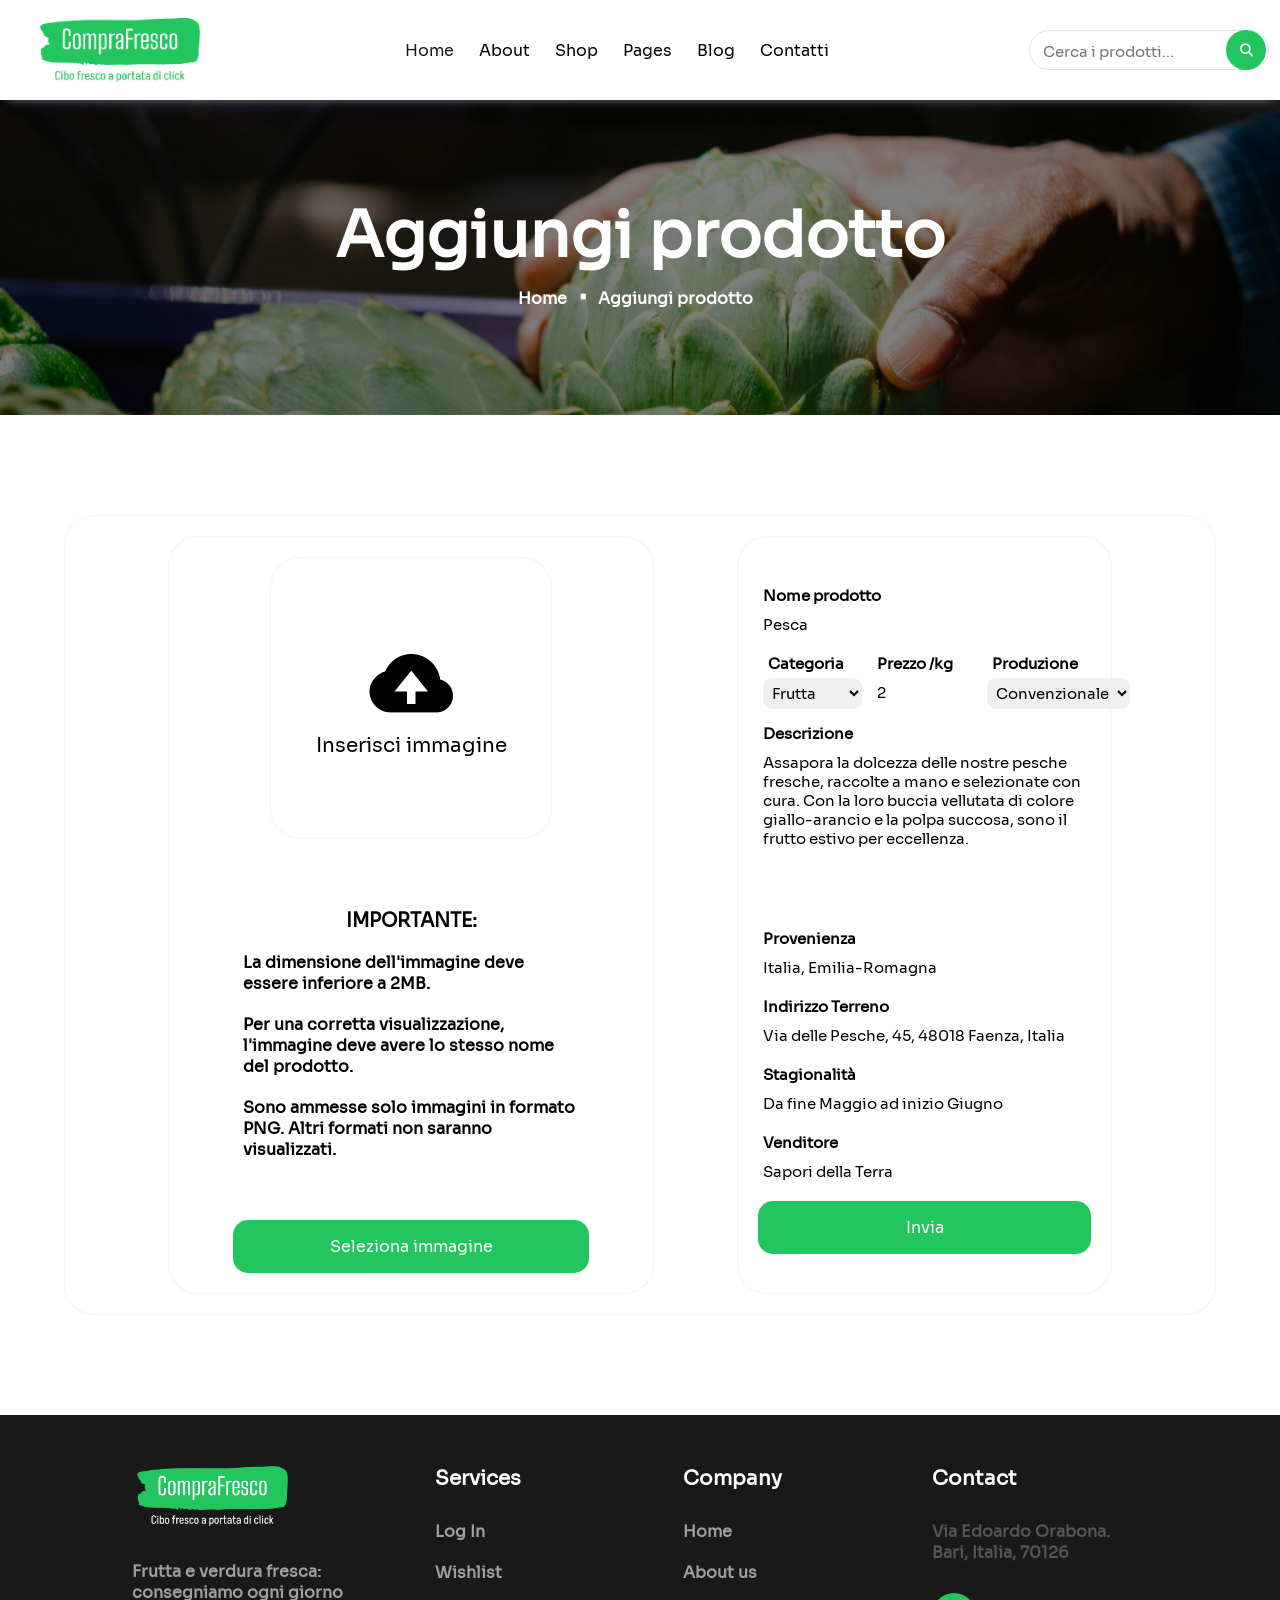
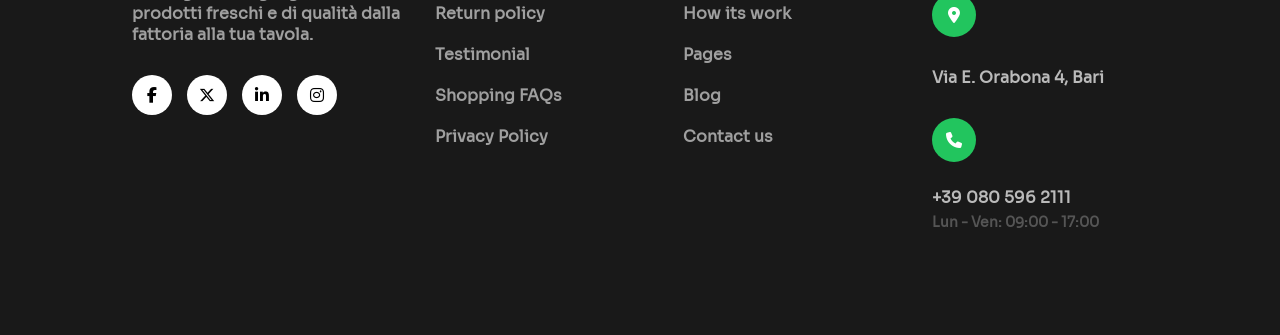
<file: frontend/src/newProduct.html>
<!DOCTYPE html>
<html lang="en" translate="no">

<head>
    <meta charset="UTF-8">
    <meta name="viewport" content="width=device-width, initial-scale=1.0">
    <title>CompraFresco</title>
    <link rel="stylesheet" href="./styles/header.css">
    <link rel="stylesheet" href="./styles/newProduct.css">
    <link rel="stylesheet" href="https://cdnjs.cloudflare.com/ajax/libs/font-awesome/6.5.2/css/all.min.css"
        integrity="sha512-SnH5WK+bZxgPHs44uWIX+LLJAJ9/2PkPKZ5QiAj6Ta86w+fsb2TkcmfRyVX3pBnMFcV7oQPJkl9QevSCWr3W6A=="
        crossorigin="anonymous" referrerpolicy="no-referrer" />
    <link href='https://unpkg.com/boxicons@2.0.9/css/boxicons.min.css' rel='stylesheet'>
    <link rel="stylesheet" href="./styles/style.css">
    <link rel="stylesheet" href="./styles/allproduct-footer.css">

</head>

<body>
    <header id="header">
        <div class="logo-container">
            <figure id="logo-figure">
                <a href="index.html"><img src="./public/img/logo-index.png" id="logo-img"></a>
            </figure>
        </div>

        <div class="main-menu">
            <nav id="nav-menu">
                <ul id="info-menu">
                    <li><a class="home-button" href="index.html">Home</a></li>
                    <li>About</li>
                    <li class="shop-button">
                        <p>Shop</p>
                        <div class="content">
                            <a href="./allproducts.html">Prodotti</a>
                            <!--                             <a href="">Product Details</a>
 --> <a href="./newProduct.html">Aggiungi prodotto</a>
                            <a href="">Carrello</a>
                            <a href="">Checkout</a>
                        </div>
                    </li>
                    <li>Pages</li>
                    <li>Blog</li>
                    <li>Contatti</li>
                </ul>
            </nav>
        </div>

        <div class="search-bar-container">
            <form id="form">
                <input type="search" name="prodName" id="query" placeholder="Cerca i prodotti..." autocomplete="off"
                    class="search-bar">
                <button class="search-button"><i class="fa-solid fa-magnifying-glass" onclick=""></i></button>
            </form>
        </div>

        <div class="right-header">
            <ul id="right-icons">
                <li><i class="fa-regular fa-heart"></i></li>
                <li><i class="fa-solid fa-cart-shopping"></i></li>
                <li><i class="fa-solid fa-bars"></i></li>
            </ul>
        </div>


    </header>

    <main>
        <div class="top-img-container-aggiungi-prodotto">
            <div class="top-img-text">
                <div class="top-img-text-upper">
                    <p>Aggiungi prodotto</p>
                </div>

                <div class="top-img-text-lower">
                    <ul>
                        <li><a class="home-allprods-button" href="index.html">Home</a></li>
                        <li><span class="dot">&#8231;</span></li>
                        <li>Aggiungi prodotto</li>
                    </ul>
                </div>
            </div>
        </div>

        <div class="main-content">
            <div class="data-container">
                <form id="product-post" action="/newProduct" method="post" enctype="multipart/form-data">
                    <div class="form-box">
                        <div class="upload-img-container">
                            <input type="file" id="imgSrc" accept="image/*" hidden>
                            <div class="img-area" data-img="">
                                <i class="bx bxs-cloud-upload icon"></i>
                                <h3>Inserisci immagine</h3>
                            </div>

                            <div class="text-button-area">
                                <h3>IMPORTANTE:</h3>
                                <p class="">La dimensione dell'immagine deve essere inferiore a 2MB.</p>
                                <p>Per una corretta visualizzazione, l'immagine deve avere lo stesso nome del prodotto.
                                </p>
                                <p>Sono ammesse solo immagini in formato PNG. Altri formati non saranno visualizzati.
                                </p>
                                <button type="button" class="select-image">Seleziona immagine</button>
                            </div>



                        </div>


                        <div class="data-input">
                            <div class="single-input-box">
                                <label for="nomeProdotto">Nome prodotto</label>
                                <input type="text" id="nomeProdotto" name="nomeProdotto" autocomplete="off"
                                    value="Pesca" required>
                            </div>

                            <div class="triple-input-box">
                                <div class="categoria-box">
                                    <label for="categoria">Categoria</label>
                                    <select name="categoria" id="categoria">
                                        <option value="frutta">Frutta</option>
                                        <option value="verdura">Verdura</option>
                                        <option value="ortaggio">Ortaggio</option>
                                        <option value="tubero">Tubero</option>
                                    </select>
                                </div>

                                <div class="prezzo-box">
                                    <label for="prezzo">Prezzo /kg</label>
                                    <input type="number" id="prezzo" name="prezzo" autocomplete="off" value="2"
                                        required>
                                </div>

                                <div class="metodoColtivazione-box">
                                    <label for="metodoColtivazione">Produzione</label>
                                    <select name="metodoColtivazione" id="metodoColtivazione">
                                        <option value="convenzionale">Convenzionale</option>
                                        <option value="biologico">Biologico</option>
                                    </select>
                                </div>
                            </div>

                            <div class="descrizione-box">
                                <label for="descrizione">Descrizione</label><br>
                                <textarea name="descrizione" id="descrizione" rows="8" autocomplete="off"
                                    required>Assapora la dolcezza delle nostre pesche fresche, raccolte a mano e selezionate con cura. Con la loro buccia vellutata di colore giallo-arancio e la polpa succosa, sono il frutto estivo per eccellenza.</textarea>
                            </div>

                            <div class="single-input-box">
                                <label for="provenienza">Provenienza</label>
                                <input type="text" id="provenienza" name="provenienza" autocomplete="off"
                                    value="Italia, Emilia-Romagna" required>
                            </div>

                            <div class="single-input-box">
                                <label for="indirizzoTerreno">Indirizzo Terreno</label>
                                <input type="text" id="indirizzoTerreno" name="indirizzoTerreno" autocomplete="off"
                                    value="Via delle Pesche, 45, 48018 Faenza, Italia" required>
                            </div>




                            <div class="single-input-box">
                                <label for="stagionalita">Stagionalità</label>
                                <input type="text" id="stagionalita" name="stagionalita" autocomplete="off"
                                    value="Da fine Maggio ad inizio Giugno" required>
                            </div>


                            <div class="single-input-box">
                                <label for="nomeVenditore">Venditore</label>
                                <input type="text" id="nomeVenditore" name="nomeVenditore" autocomplete="off"
                                    value="Sapori della Terra" required>
                            </div>


                            <!-- <label for="categoria">Categoria</label><br>
                        <input type="text" id="categoria" name="categoria" autocomplete="off" value="frutta" required><br> -->










                            <button type="submit" class="send-data-button">
                                Invia
                            </button>
                        </div>

                </form>
            </div>
        </div>



        </div>

        <footer>
            <div class="footer-container">

                <div class="first-box">
                    <div class="footer-logo">
                        <img class="footer-logo-img"
                            src="./public/img/comprafresco-high-resolution-logo-transparent.png" alt="">
                    </div>

                    <div class="footer-description">
                        <p>Frutta e verdura fresca: consegniamo ogni giorno prodotti freschi e di qualità dalla fattoria
                            alla tua tavola.</p>
                    </div>

                    <div class="footer-social">
                        <a class="facebook" href=""><i class="fa-brands fa-facebook-f"></i></a>
                        <a class="twitter" href=""><i class="fa-brands fa-x-twitter"></i></a>
                        <a class="linkedin" href=""><i class="fa-brands fa-linkedin-in"></i></a>
                        <a class="instagram" href=""><i class="fa-brands fa-instagram"></i></a>

                    </div>
                </div>

                <div class="second-box">
                    <h3 class="box-title">Services</h3>
                    <ul class="footer-list">
                        <li>Log In</li>
                        <li>Wishlist</li>
                        <li>Return policy</li>
                        <li>Testimonial</li>
                        <li>Shopping FAQs</li>
                        <li>Privacy Policy</li>
                    </ul>
                </div>

                <div class="third-box">
                    <h3 class="box-title">Company</h3>
                    <ul class="footer-list">
                        <li>Home</li>
                        <li>About us</li>
                        <li>How its work</li>
                        <li>Pages</li>
                        <li>Blog</li>
                        <li>Contact us</li>
                    </ul>
                </div>


                <div class="fourth-box">
                    <h3 class="box-title">Contact</h3>
                    <div>
                        <h2 class="address">Via Edoardo Orabona. Bari, Italia, 70126</h2>
                        <div class="location-icon-container-1">
                            <div class="location-icon"><i class="fa-solid fa-location-dot" style="color: #ffffff;"></i>
                            </div>

                            <p>Via E. Orabona 4, Bari</p>
                        </div>

                        <div class="location-icon-container-2">
                            <div class="location-icon"><i class="fa-solid fa-phone" style="color: #ffffff;"></i></div>
                            <div>
                                <p>+39 080 596 2111</p>
                                <p class="orario">Lun - Ven: 09:00 - 17:00</p>
                            </div>

                        </div>

                    </div>
                </div>

            </div>
        </footer>

        <script src="./scripts/newProduct.js" type="module" defer></script>
        <!-- <script>window.aichatbotApiKey="c3fc8b3f-7e2a-4a8e-acd5-9a688227a8e4"; window.aichatbotProviderId="f9e9c5e4-6d1a-4b8c-8d3f-3f9e9c5e46d1";</script><script src="https://script.chatlab.com/aichatbot.js" id="c3fc8b3f-7e2a-4a8e-acd5-9a688227a8e4" defer></script> -->

</body>

</html>
</file>
<file: frontend/src/styles/header.css>
@font-face {
    font-family: soraSemibold;
    src: url(../public/font/Sora-Regular.ttf);
}

* {
    margin: 0px;
    
    
}

#header {
    height: 100px;
    background-color: #30A149; 
    background-color: rgb(255 255 255);
    /* position: sticky; */
    top: 0;
    display: flex;
    align-items: center;
    z-index: 100;
    font-weight: light;
    font-family: soraSemibold;
    font-weight: 300;
    -webkit-box-shadow: 0px 6px 11px -8px rgba(174,174,174,0.9); 
    box-shadow: 0px 6px 11px -8px rgba(174,174,174,0.9);
}

.logo-container {
    width: 150px;
    height: 80px;
    margin-left: 40px;
    cursor: pointer;
}

.main-menu {
    margin-left: 150px;
}

#info-menu{
    display: flex;
    list-style: none;
    
}


#info-menu li {
    margin-left: 25px;
    font-size: 16px;
    cursor: pointer;

}

#info-menu li:hover {
    color: rgb(34 197 94);
    transition: 0.2s;
}


/* ul li:hover {
    color: rgb(34 197 94);

} */

.right-header ul {
    display: flex;
    list-style: none;
}

#right-icons {
    padding: 0px;
}

#right-icons li {
    font-size: 25px;
    margin-left: 30px;
    cursor: pointer;
}

#right-icons li:last-child {
    margin-right:30px;
}

.fa-magnifying-glass {
    color: rgb(255, 255, 255);
}


.search-bar-container {
    display: flex;
    align-items: center;
    width: 700px;
    height: 60px;
    margin-left: 200px;
}

.search-bar {
    width: 240px;
    height: 40px;
    border-radius: 30px;
    border: 1px solid #E0E2E3;
    outline: none;
    text-indent: 10px;
}

.search-bar::placeholder {
    font-size: 15px;
    position: absolute;
    left:3px;
}

.search-button {
    position: absolute;
    left: 1221px;
    width: 40px;
    height: 40px;
    border-radius: 30px;
    margin-left: 5px;
    border: 0px solid;
    outline: none;
    cursor: pointer;
    background-color: rgb(34 197 94);
    font-weight: 100;
}
.add-product-button {
    cursor: pointer;
    margin-left: 150px;
    width: 100px;
    border-radius: 10px;
    border: none;
    
}

#logo-img {
    width: 160px;
    height: 80px;
    object-fit: contain;
}

.content a {
    display: block;
    color: #191919;
    text-decoration: none;
    padding: 10px 15px;
    border-bottom: 1px solid #E0E2E3;
}

.home-button {
    text-decoration: none;
    color: #191919;
}

.home-button:hover {
    color: rgb(34 197 94);
    transition: 0.2s;
}

.content a:hover {
    background-color: rgb(34 197 94);
    transition: 0.6s;
    color: #FFFFFF;
}

.content {
    visibility: hidden;
    position: absolute;
    background-color: #FFFFFF;
    box-shadow: 7px 7px 27px 4px rgba(25,25,25,0.24);
}



.main-menu ul li:hover > .content {
    visibility: visible;
}

/*.shop-button:hover .content {
    transition-duration: 2s;
    visibility: visible;
    
} */

.shop-button::after {
    height: 10px;
}
</file>
<file: frontend/src/styles/newProduct.css>
@font-face {
    font-family: soraSemibold;
    src: url(../public/font/Sora-Regular.ttf);
   
}

body {
	font-family: soraSemibold;
    font-weight: 600;
}



.top-img-container-aggiungi-prodotto {
    width: 100%;
    height: 315px;
    background: linear-gradient(rgba(0, 0, 0, 0.5), rgba(0, 0, 0, 0.5)), url('../public/img/immagine\ background\ aggiungi\ prodotto.png');
    background-size: cover;
    background-position-y:20%; 
    display: flex;
    justify-content: center;
    align-items: center;
}

/* .body-container {
	width: 100%;
	height: 500px;
	background-color: red;
}

.add-prod-container {
	width: 100%;
	background-color: yellow;
	margin-top: 100px;
	display: flex;
}


.add-img {
	width: 33%;
	height: 350px;
	background-color: green;
}

.add-data {
	width: 67%;
	height: 350px;
	background-color: blue;
} */
















/* .main-content {
    margin-top: 100px;
	width: 70%;
    display: flex;
    justify-content: center;
    background-image: url('https://images.unsplash.com/photo-1553517731-b6227182756c?q=80&w=2070&auto=format&fit=crop&ixlib=rb-4.0.3&ixid=M3wxMjA3fDB8MHxwaG90by1wYWdlfHx8fGVufDB8fHx8fA%3D%3D');
    background-repeat: no-repeat;
	align-items: center;
    background-position: center top;
	background-position-y: 30%;
    justify-content: space-evenly;
    border-radius: 30px;
    
} */


.main-content {
	width: 100%;
	display: flex;
	justify-content: center;
	align-items: center;
	
}


.data-container {
	margin-top: 100px;
	width: 90%;
	display: flex;
	align-items: center;
	-webkit-backdrop-filter: blur(12px) saturate(161%);
	backdrop-filter: blur(12px) saturate(161%);
    background-color: rgba(255, 255, 255, 0.39);
	background-image: url('https://images.unsplash.com/photo-1553517731-b6227182756c?q=80&w=2070&auto=format&fit=crop&ixlib=rb-4.0.3&ixid=M3wxMjA3fDB8MHxwaG90by1wYWdlfHx8fGVufDB8fHx8fA%3D%3D');
    background-repeat: no-repeat;
	align-items: center;
    background-position: center top;
	background-position-y: 30%;
	border-radius: 30px;
	justify-content: space-between;
	
}

#product-post {
	backdrop-filter: blur(12px) saturate(161%);
    -webkit-backdrop-filter: blur(12px) saturate(161%);
    background-color: rgba(255, 255, 255, 0.39);
	border: 1px solid rgba(209, 213, 219, 0.3);
	width: 100%;
	padding: 20px;
	border-radius: 30px;
}

.form-box {
	display: flex;
	justify-content: space-evenly;
}



.upload-img-container {
	width: 40%;
	background: #fff;
	padding: 20px;
	border-radius: 30px;
	backdrop-filter: blur(12px) saturate(161%);
    -webkit-backdrop-filter: blur(12px) saturate(161%);
    background-color: rgba(255, 255, 255, 0.39);
	border: 1px solid rgba(209, 213, 219, 0.3);
	display: flex;
	flex-direction: column;
	justify-content: center;
	align-items: center;
	
}

.img-area {
	width: 280px;
	height: 280px;
	display: flex;
	justify-content: center;
	align-items: center;
	flex-direction: column;
	margin-bottom: 30px;
	border-radius: 15px;
    backdrop-filter: blur(12px) saturate(161%);
    -webkit-backdrop-filter: blur(12px) saturate(161%);
    background-color: rgba(255, 255, 255, 0.39);
    border-radius: 30px;
    border: 1px solid rgba(209, 213, 219, 0.3);
}


.img-area .icon {
	font-size: 100px;
}

.img-area h3 {
	font-size: 20px;
	font-weight: 500;
	margin-bottom: 6px;
}

.img-area img {
	position: absolute;
	top: 0;
	left: 0;
	width: 100%;
	height: 100%;
	object-fit: cover;
	object-position: center;
	z-index: 100;
}
.img-area::before {
	content: attr(data-img);
	position: absolute;
	top: 0;
	left: 0;
	width: 100%;
	height: 100%;
	background: rgba(0, 0, 0, .5);
	color: #fff;
	font-weight: 500;
	text-align: center;
	display: flex;
	justify-content: center;
	align-items: center;
	pointer-events: none;
	opacity: 0;
	transition: all .3s ease;
	z-index: 200;
}
.img-area.active:hover::before {
	opacity: 1;
}

.text-button-area {
	width: 80%;
	display: flex;
	flex-direction: column;
	align-items: center;
	justify-content: center;
	margin-top: 30px;
}

.text-button-area * {
	padding: 10px;
}

.select-image {
	display: inline-block;
	width: 100%;
	padding: 16px 0;
	border-radius: 15px;
	background-color: rgb(34 197 94);
	color: #fff;
	font-weight: 500;
	font-size: 16px;
	border: none;
	cursor: pointer;
	transition: all .3s ease;
	margin-top: 50px;
}

.select-image:hover {
	background-color: rgb(30, 174, 83);
}

.data-input {
	width: 30%;
	background: #fff;
	padding: 20px;
	border-radius: 30px;
	backdrop-filter: blur(12px) saturate(161%);
    -webkit-backdrop-filter: blur(12px) saturate(161%);
    background-color: rgba(255, 255, 255, 0.39);
	border: 1px solid rgba(209, 213, 219, 0.3);
	display: flex;
	flex-direction: column;
	justify-content: center;
	align-items: center;
	
}

.data-input * {
	padding: 5px;
	border-radius: 9px;
	border: none;
	font-size: 15px;
}

.single-input-box {
	width: 100%;
	display: flex;
	flex-direction: column;
}

.triple-input-box {
	width: 100%;
	display: flex;
	
}

.categoria-box select	{
	margin-top: 5px;
}

.prezzo-box input {
	margin-top: 5px;
}

.metodoColtivazione-box select {
	margin-top: 5px;
}

.descrizione-box textarea {
	margin-top: 5px;
}

#prezzo {
	width: 94.8px;
}



.metodoColtivazione-box label {
	width: 150px;
}

.descrizione-box {
	width: 100%;
}

.descrizione-box textarea {
	box-sizing: border-box;
	width: 100%;
	resize: none;
}

.send-data-button {
	display: block;
	width: 100%;
	padding: 16px 0;
	border-radius: 15px;
	background-color: rgb(34 197 94);
	color: #fff;
	font-weight: 500;
	font-size: 16px;
	border: none;
	cursor: pointer;
	transition: all .3s ease;
	margin-top: 10px;
}


.send-data-button:hover {
	background-color: rgb(30, 174, 83);
}

/* .upload-img-container {
	flex-direction: column;
	justify-content: center;
	align-items: center;
	
}

.upload-img-container > p {
	margin-top: 20px;
	font-weight: 200;
}

.img-area {
	width: 100%;
	height: 300px;
	
}










.data-input {
    border-radius: 30px;
	padding: 20px;
	width: 500px;
    height: 100%;
	display: flex;
	flex-direction: column;
    justify-content: space-evenly;
    backdrop-filter: blur(12px) saturate(161%);
    -webkit-backdrop-filter: blur(12px) saturate(161%);
    background-color: rgba(255, 255, 255, 0.39);
    border-radius: 30px;
    border: 1px solid rgba(209, 213, 219, 0.3);
	margin-right: 20px;
} 

.data-input * {
    font-size: 15px;
    border-radius: 8px;
	border: none;
	margin-top: 10px;
}

.data-input > textarea {
    margin: 20px;
    resize: none;
}

.data-input > input {
    resize: none;
	width: fit-content;
}

.data-input input {
	width: 315px;
}





.data-container {
	
	width: 100%;
	height: 100%;
    background-color: rgba(255, 255, 255, 0.39);
    border-radius: 30px;
    border: 1px solid rgba(209, 213, 219, 0.3);	
	display: flex;
	justify-content: center;
	align-items: center;
}

#product-post {
	width: 80%;
	height: 80%;
	padding: 20px;
	display: flex;
	flex-direction: row;
	align-items: center;
	gap: 120px;
} 

.nome.prodotto-box {
	display: flex;
	flex-direction: column;
}

#nomeProdotto {
	width: 348.4px;
}


.categoria-prezzo-box {
	margin: 0px;
	display: flex;
}

.metodoColtivazione-stagionalita-box {
	margin: 0px;
	display: flex;
}

.categoria-box {
	margin: 0px;
}

.prezzo-box {
	margin: 0px;
}

.metodoColtivazione-box {
	margin: 0px;
}

#prezzo {
	margin-left: 10px;
	width: 91.2px;
}


#descrizione {
	resize: none;
}

#provenienza {
	width: 348.4px;
}

#indirizzoTerreno {
	width: 348.4px;
}

#stagionalita {
	width: 200px;
}

.stagionalita-box {
	margin-left: 10px;
}

#nomeVenditore {
	width: 348.4px;
} */
</file>
<file: frontend/src/styles/style.css>
* {
    margin: 0px;
}

main {
    display: flex;
    justify-content: center;
    flex-wrap: wrap;
}



.main-container {
    margin-top: 100px;
    /*margin: 20px;*/
    border-radius: 30px;
    width: 100%;
    height: 100%;
    display: flex;
    flex-direction: column;
    justify-content: center;
    align-items: center;

}

main > h1 {
    margin-top: 5px;
    margin-left: 15px;
    
}


#product-list-container {
    width: fit-content;
    height: fit-content;
    object-fit: cover;
    background-position: center;
    border-radius: 30px;
    display: flex;
    align-content: center;
    justify-content: center;
    flex-wrap: wrap;
}


.product-container {
    width: 310px;
    height: 470px;
    display: flex;
    flex-direction: column;
    justify-content: space-between;
    align-items: center;
    border: 1px solid #dee2e6;
    /*padding: 80px 60px 40px 60px; */
    margin-right: 25px;
    margin-bottom: 25px;
   /* backdrop-filter: blur(12px) saturate(161%);
    -webkit-backdrop-filter: blur(12px) saturate(161%);
    background-color: rgba(255, 255, 255, 0.39);
    border: 1px solid rgba(209, 213, 219, 0.3); */
}

.product-container:nth-child(4) {
    margin-right: 0px;
}
.product-container:nth-child(8) {
    margin-right: 0px;
}


.product-container .prod-figure img {
    transition: transform 0.3s;

}

.product-container:hover .prod-figure img{
    transform: scale(1.25); /* (150% zoom - Note: if the zoom is too large, it will go outside of the viewport) */

}


.prod-figure {
    height: 150px;
    width: 150px;
    display: flex;
    justify-content: center;
    align-items: center;
    margin-top: 100px;
}

.prod-details {
    width: 311.6px;
    border-top: 1px solid #dee2e6;
    display: flex;
    justify-items: center;
    flex-wrap: wrap;
}



.prod-category {
    width: 310px;
    margin-top: 10px;
    margin-left: 20px;
    color: rgb(34 197 94);
    font-size: 14px;
}

.prod-name {
    width: 310px;
    margin-top: 10px;
    margin-left: 20px;
    font-size: 20px;
}

.prod-price {
    width: 310px;
    margin-top: 10px;
    margin-left: 20px;
    color: rgb(34 197 94);
    font-size: 16px;
    margin-bottom: 10px;
}

.link-to-prod {
    height: 150px;
    width: 150px;
    display: flex;
    justify-content: center;
    align-items: center;
}

.prod-img {
    height: 200px;
    width: 200px;
    object-fit: contain;
}

.prod-figure > img {
    height: 150px;
    width: 150px;
    object-fit: contain;
    border: 1px solid #cbd5e1;
    border-radius: 30px;
}

.prod-figure > img:hover {
    
    cursor: pointer;
}


.prod-list {
    list-style: none;
    padding: 0px;
    display: flex;
}


.top-img-container-tutti-prodotti {
    width: 100%;
    height: 315px;
    background: linear-gradient(rgba(0, 0, 0, 0.5), rgba(0, 0, 0, 0.5)), url('https://images.pexels.com/photos/4913534/pexels-photo-4913534.jpeg?auto=compress&cs=tinysrgb&w=1260&h=750&dpr=1');
    background-size: cover;
    background-position-y: 10%;
    display: flex;
    justify-content: center;
    align-items: center;
}





.top-img-text-upper p {
    font-size: 64px;
    color: #FFFFFF;
}

.top-img-text-lower {
    display: flex;
    justify-content: center;
    align-content: center;
}

.top-img-text-lower ul {
    display: flex;
    list-style: none;
    justify-content: center;
    align-items: center;
    padding: 0px;
}

.top-img-text-lower ul li {
    color: #FFFFFF;
    font-size: 16px;
    margin-right: 10px;
}

.home-allprods-button:hover {
    cursor: pointer;
    color: rgb(34 197 94);
    transition: 0.5s;
}


.dot {
    content: "\2027";
    font-size: 35px;
}


.page-num-container ul {
    display: flex;
    list-style: none;
    justify-content: center;
    align-items: center;
    padding: 0px;
}

.page-num-container {
    margin-top: 30px;
}

.page-button {
    display: flex;
    justify-content: center;
    align-items: center;
    width: 50px;
    height: 50px;
    border: 1px solid rgba(85, 85, 85, 0.2);
    border-radius: 50%;
    margin-right: 10px;
    cursor: pointer;
}

/* .page-num-container ul li:nth-child(2) {
    background-color: rgb(34 197 94);
    color: #FFFFFF;
    cursor: pointer;
} */

.page-button:hover {
    background-color: rgb(34 197 94);
    color: #FFFFFF;
    cursor: pointer;
    transition: 0.3s;
}

.home-allprods-button {
    text-decoration: none;
    color: #FFFFFF;
}




.active-page {
    background-color: rgb(34, 197, 94);
    color: #FFFFFF;
    display: flex;
    justify-content: center;
    align-items: center;
    width: 50px;
    height: 50px;
    border: 1px solid rgba(85, 85, 85, 0.2);
    border-radius: 50%;
    margin-right: 10px;
    cursor: pointer;
}

.prod-number-filter-container {
    width: 100%;
    height: 55px;
    position: absolute;
    margin-top: 360px;
    display: flex;
    justify-content: space-between;
    align-items: center;
    
}


.prod-number {
    margin-left: 103px;
    font-size: 18px;
    
}

.filter-container {
    width: 350px;
    display: flex;
    align-items: center;
    justify-content: flex-end;
    margin-right: 90px;
    height: 50px;
}

.filter-button {
    display: flex;
    align-items: center;
    background-color: #FFFFFF;
    border: none;
    border-right: 1px solid #191919;
    padding-right: 15px;
    margin-right: 15px;
}

.filter-icon {
    margin-right: 5px;
    
}

.right-filter-icons {
    display: flex;
    justify-content: space-evenly;
    align-items: center;
    width: 50px;
    height: 50px;
}

.grid-icon {
    color: rgb(34, 197, 94);
    font-size: 18px;
    /* margin-right: 10px; */
    margin-top: 5px;
}


.menu-icon {
    font-size: 23px;
    margin-top: 6px;
}
</file>
<file: frontend/src/styles/allproduct-footer.css>
@font-face {
    font-family: soraSemibold;
    src: url(../public/font/Sora-Regular.ttf);
   
}

* {
    margin: 0px;
    font-family: soraSemibold
}

body {
    overflow-x: hidden;
    display: flex;
    flex-direction: column;
}

footer {
    width: 100%;
    height: 520px;
    background-color: #191919;
    margin-top: 100px;
    display: flex;
    justify-content: center;
    align-items: center;
}

.footer-container {
    width: 90%;
    height: 90%;
    margin-left: 100px;
    margin-right: 100px;
    margin-top: 50px;
    display: flex;
    justify-content: space-evenly;
}


.first-box {
    width: 25%;
    height: 100%;
}

.footer-logo-img {
    width: 160px;
    height: 60px;
    object-fit: contain;
}


.footer-description p {
    color: #9F9F9F;
    margin-top: 30px;
}


.footer-social {
    display: flex;
    align-items: center;
    
}


.footer-social a {
    text-decoration: none;
    color: #000;
    margin-top: 30px;
    margin-right: 15px;
    width: 40px;
    height: 40px;
    background-color: #FFFFFF;
    border-radius: 50%;
    display: flex;
    justify-content: center;
    align-items: center;
}

.footer-social a:hover {
    background-color: rgb(34 197 94);
    transition: 0.3s;
    color: #FFFFFF;
}

.footer-social a:last-child {
    margin-right: 0px;
}



.second-box {
    width: 20%;
    height: 100%;
    
}


.box-title {
    font-size: 20px;
    color: #FFFFFF;
}

.footer-list {
    margin-top: 30px;
    list-style: none;
    padding: 0px;
}

.footer-list li {
    color: #9F9F9F;
    margin-bottom: 20px;
}

.footer-list li:last-child {
    margin-bottom: 0px;
}


.footer-list li:hover {
    color: #FFFFFF;
    cursor: pointer;
}




.third-box {
    width: 20%;
    height: 100%;
}


.fourth-box {
    width: 20%;
    height: 100%;
}


.address {
    color: #555555;
    font-size: 16px;
    margin-top: 30px;
}

.location-icon-container-1 {
    display: flex;
    align-items: center;
    flex-wrap: wrap;
}

.location-icon {
    width: 44px;
    height: 44px;
    background-color: rgb(34 197 94);
    border-radius: 50%;
    display: flex;
    justify-content: center;
    align-items: center;
    margin-top: 30px;
    margin-right: 15px;
}

.location-icon-container-1 p {
    margin-top: 30px;
    color: #FFFFFFB3;
}

.location-icon-container-2 {
    display: flex;
    align-items: center;
    flex-wrap: wrap;
}

.location-icon-container-2 p:first-child {
    margin-top: 25px;
    color: #FFFFFFb3;
}

.orario {
    color: #555555;
    font-size: 14px;
    margin-top: 5px;
}


.location-icon-container-1 p:hover {
    color: rgb(34 197 94);
    cursor: pointer;
}

.location-icon-container-2 p:first-child:hover {
    color: rgb(34 197 94);
    cursor: pointer;
}
</file>
